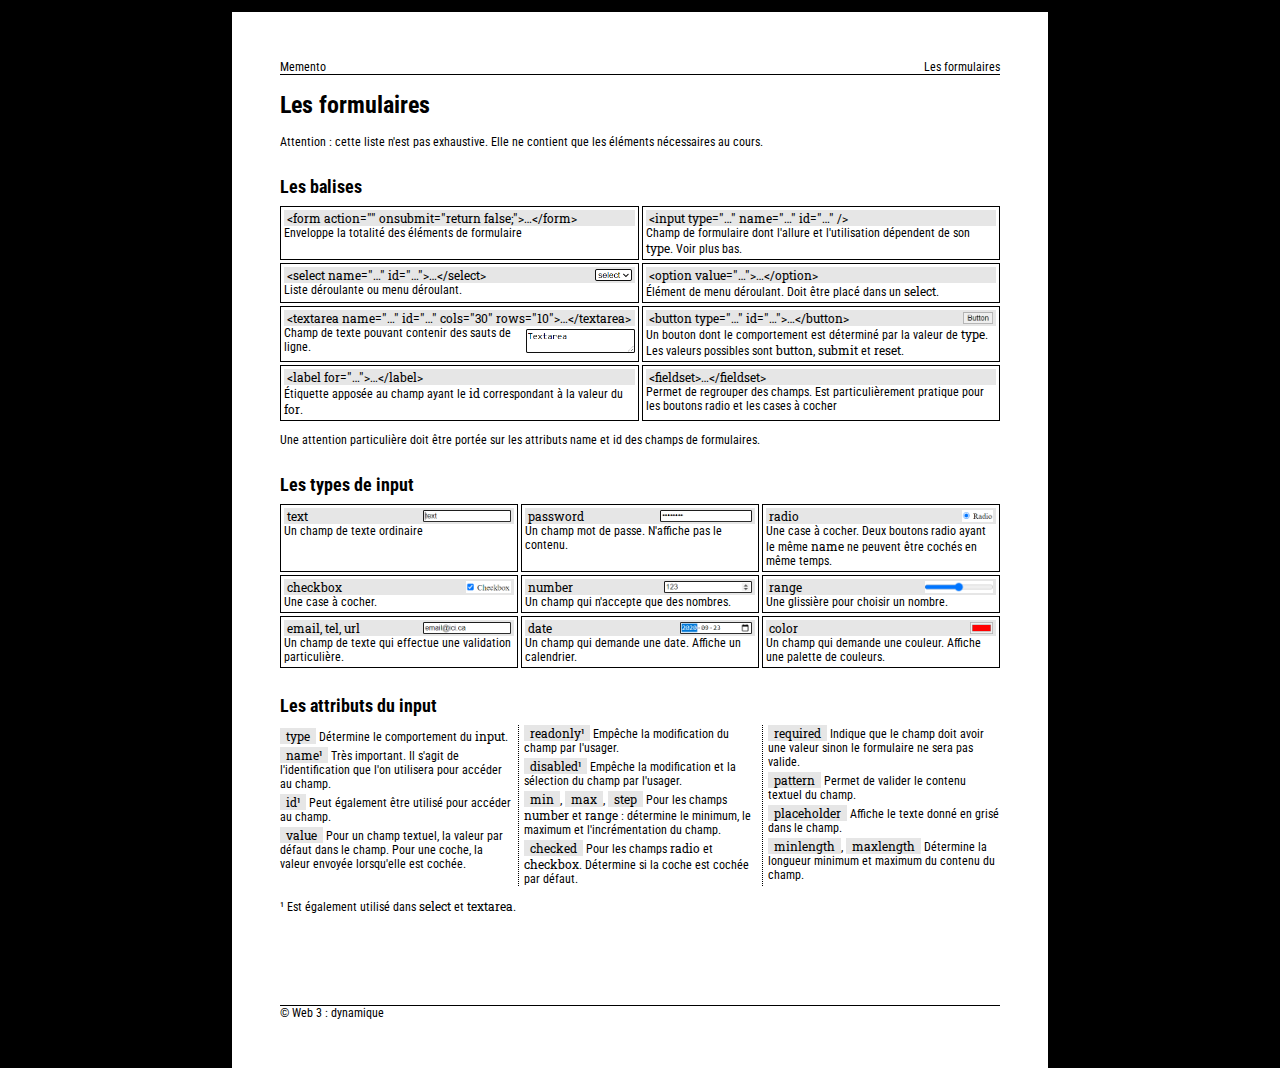
<file: index.html>
<!DOCTYPE html>
<html lang="en">
<head>
    <meta charset="UTF-8">
    <meta name="viewport" content="width=device-width, initial-scale=1.0">
    <title>Document</title>
    <link rel="stylesheet" href="style.css">
</head>
<body>
    <div class="page">
        <header><span>Memento</span><span>Les formulaires</span></header>
        <footer>&copy; Web 3 : dynamique</footer>
        <div class="body"> 
            <h1>Les formulaires</h1>
            <p>Attention : cette liste n'est pas exhaustive. Elle ne contient que les éléments nécessaires au cours.</p>
            <h2>Les balises</h2>
            <ul class="balises">
                <li>
                    <samp>&lt;form action="" onsubmit="return false;"&gt;…&lt;/form&gt;</samp>
                    <p>Enveloppe la totalité des éléments de formulaire</p>
                </li>
                <li>
                	<samp>&lt;input type="…" name="…" id="…" /&gt;</samp>
                	<p>Champ de formulaire dont l'allure et l'utilisation dépendent de son <code>type</code>. Voir plus bas.</p>
                </li>
                <li>
                	<samp>&lt;select name="…" id="…"&gt;…&lt;/select&gt;<img src="images/select.png" alt="Menu déroulant"></samp>
                	<p>Liste déroulante ou menu déroulant. </p>
                </li>
                <li>
                	<samp>&lt;option value="…"&gt;…&lt;/option&gt;</samp>
                	<p>Élément de menu déroulant. Doit être placé dans un <code>select</code>.</p>
                </li>
                <li>
                	<samp>&lt;textarea name="…" id="…" cols="30" rows="10"&gt;…&lt;/textarea&gt;</samp>
                	<p><img src="images/textarea.png" alt="Textarea" style="float: right; height:2em;margin-top:.25em;">Champ de texte pouvant contenir des sauts de ligne.</p>
                </li>
                <li>
                    <samp>&lt;button type="…" id="…"&gt;…&lt;/button&gt;<img src="images/button.png" alt="Bouton"></samp>
                    <p>Un bouton dont le comportement est déterminé par la valeur de <code>type</code>. Les valeurs possibles sont <code>button</code>, <code>submit</code> et <code>reset</code>.</p>
                </li>
                <li>
                	<samp>&lt;label for="…"&gt;…&lt;/label&gt;</samp>
                	<p>Étiquette apposée au champ ayant le <code>id</code> correspondant à la valeur du <code>for</code>.</p>
                </li>
                <li>
                	<samp>&lt;fieldset&gt;…&lt;/fieldset&gt;</samp>
                	<p>Permet de regrouper des champs. Est particulièrement pratique pour les boutons radio et les cases à cocher</p>
                </li>
            </ul>
            <p>Une attention particulière doit être portée sur les attributs name et id des champs de formulaires.</p>
            <h2>Les types de input</h2>
            <ul class="typeinput">
            	<li>
            		<samp>text <img src="images/text.png" alt="Champ de type text"/></samp>
            		<p>Un champ de texte ordinaire</p>
            	</li>
            	<li>
            		<samp>password <img src="images/password.png" alt="Champ mot de passe"/></samp>
            		<p>Un champ mot de passe. N'affiche pas le contenu.</p>
            	</li>
            	<li>
            		<samp>radio <img src="images/radio.png" alt="Nombre"/></samp>
            		<p>Une case à cocher. Deux boutons radio ayant le même <code>name</code> ne peuvent être cochés en même temps.</p>
            	</li>
            	<li>
            		<samp>checkbox <img src="images/checkbox.png" alt="Nombre"/></samp>
            		<p>Une case à cocher.</p>
            	</li>
            	<li>
            		<samp>number <img src="images/number.png" alt="Nombre"/></samp>
            		<p>Un champ qui n'accepte que des nombres.</p>
            	</li>
            	<li>
            		<samp>range <img src="images/range.png" alt="Glissière"/></samp>
            		<p>Une glissière pour choisir un nombre.</p>
            	</li>
            	<li>
            		<samp>email, tel, url <img src="images/email.png" alt=""/></samp>
            		<p>Un champ de texte qui effectue une validation particulière.</p>
            	</li>
            	<li>
            		<samp>date <img src="images/date.png" alt="Date"/></samp>
            		<p>Un champ qui demande une date. Affiche un calendrier.</p>
            	</li>
            	<li>
            		<samp>color <img src="images/color.png" alt="Couleur"/></samp>
            		<p>Un champ qui demande une couleur. Affiche une palette de couleurs.</p>
            	</li>
            </ul>
            <h2>Les attributs du input</h2>
            <ul class="attribut">
                <li><samp>type</samp> Détermine le comportement du <code>input</code>.</li>
                <li><samp>name¹</samp> Très important. Il s'agit de l'identification que l'on utilisera pour accéder au champ.</li>
                <li><samp>id¹</samp> Peut également être utilisé pour accéder au champ.</li>
                <li><samp>value</samp> Pour un champ textuel, la valeur par défaut dans le champ. Pour une coche, la valeur envoyée lorsqu'elle est cochée.</li>
                <li><samp>readonly¹</samp> Empêche la modification du champ par l'usager.</li>
                <li><samp>disabled¹</samp> Empêche la modification et la sélection du champ par l'usager.</li>
                <li><samp>min</samp>, <samp>max</samp>, <samp>step</samp> Pour les champs <code>number</code> et <code>range</code> : détermine le minimum, le maximum et l'incrémentation du champ.</li>
                <li><samp>checked</samp> Pour les champs <code>radio</code> et <code>checkbox</code>. Détermine si la coche est cochée par défaut.</li>
                <li><samp>required</samp> Indique que le champ doit avoir une valeur sinon le formulaire ne sera pas valide.</li>
                <li><samp>pattern</samp> Permet de valider le contenu textuel du champ.</li>
                <li><samp>placeholder</samp> Affiche le texte donné en grisé dans le champ.</li>
                <li><samp>minlength</samp>, <samp>maxlength</samp> Détermine la longueur minimum et maximum du contenu du champ.</li>
            </ul>
            <p>¹ Est également utilisé dans <code>select</code> et <code>textarea</code>.</p>
        </div>
    </div>
</body>
</html>
</file>
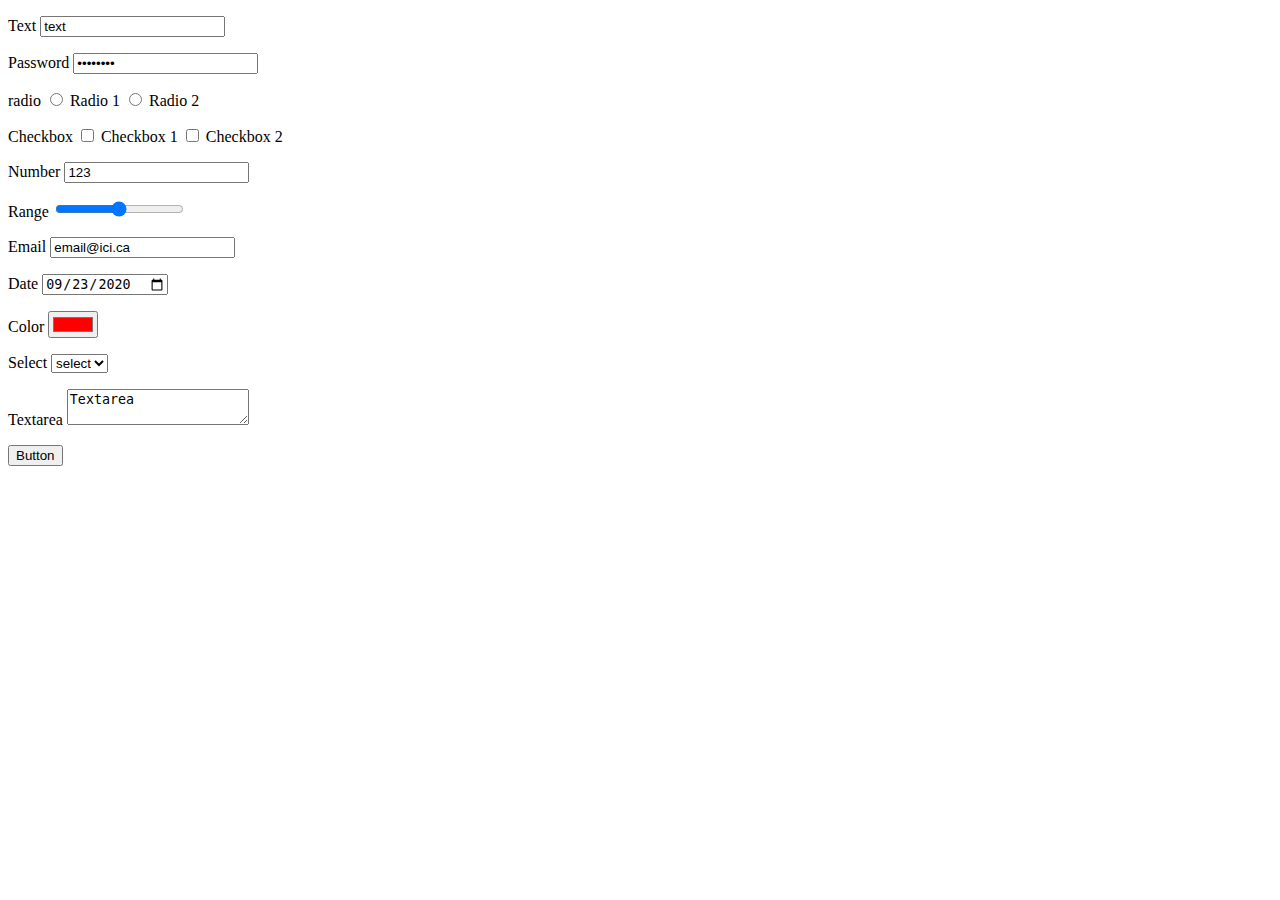
<file: exemple.html>
<!DOCTYPE html>
<html lang="en">
<head>
	<meta charset="UTF-8">
	<title>Document</title>
	<style>
		form > div {
			margin: 1em 0;
		}
	</style>
</head>
<body>
	<form action="">
		<div>
			<label for="text">Text</label>
			<input type="text" name="text" id="text" value="text"/>
		</div>
		<div>
			<label for="password">Password</label>
			<input type="password" name="password" id="password" value="password"/>
		</div>
		<div>
			<label for="radio">radio</label>
			<label><input type="radio" name="radio" id="radio_1" value="1"/> Radio 1</label>
			<label><input type="radio" name="radio" id="radio_2" value="2"/> Radio 2</label>
		</div>
		<div>
			<label for="checkbox">Checkbox</label>
			<label><input type="checkbox" name="checkbox" id="checkbox_1" value="1"/> Checkbox 1</label>
			<label><input type="checkbox" name="checkbox" id="checkbox_2" value="2"/> Checkbox 2</label>
		</div>
		<div>
			<label for="number">Number</label>
			<input type="number" name="number" id="number" value="123"/>
		</div>
		<div>
			<label for="range">Range</label>
			<input type="range" name="range" id="range" value="range"/>
		</div>
		<div>
			<label for="email">Email</label>
			<input type="email" name="email" id="email" value="email@ici.ca"/>
		</div>
		<div>
			<label for="date">Date</label>
			<input type="date" name="date" id="date" value="2020-09-23"/>
		</div>
		<div>
			<label for="color">Color</label>
			<input type="color" name="color" id="color" value="#ff0000"/>
		</div>
		<div>
			<label for="select">Select</label>
			<select name="select" id="select">
				<option value="Select">select</option>
			</select>
		</div>
		<div>
			<label for="textarea">Textarea</label>
			<textarea name="textarea" id="textarea">Textarea</textarea>
		</div>
		<div>
			<button type="button">Button</button>
		</div>
	</form>
</body>
</html>
</file>
<file: style.css>
@import url("https://fonts.googleapis.com/css2?family=Roboto+Condensed:wght@300;400;700&display=swap");
@import url("https://fonts.googleapis.com/css2?family=Roboto+Slab:wght@400;700&display=swap");
html {
  height: 100%;
  font-family: 'Roboto Condensed', sans-serif;
  font-size: 9pt;
}

body {
  height: 100%;
  margin: 0;
}

@media screen {
  body {
    background-color: black;
    color: white;
  }
}

.page {
  width: 8.5in;
  height: 11in;
  padding: .5in;
  -webkit-box-sizing: border-box;
          box-sizing: border-box;
  display: -ms-grid;
  display: grid;
  background-color: white;
  color: black;
  -ms-grid-rows: auto 1fr auto;
      grid-template-rows: auto 1fr auto;
}

.page header {
  border-bottom: 1px solid black;
  -webkit-box-ordinal-group: -999;
      -ms-flex-order: -1000;
          order: -1000;
  display: -webkit-box;
  display: -ms-flexbox;
  display: flex;
  -webkit-box-pack: justify;
      -ms-flex-pack: justify;
          justify-content: space-between;
}

.page footer {
  border-top: 1px solid black;
  -webkit-box-ordinal-group: 1001;
      -ms-flex-order: 1000;
          order: 1000;
}

@media screen {
  .page {
    margin: 1em auto;
  }
}

h2 {
  margin: 1.5em 0 .5em;
}

code {
  font-family: 'Roboto Slab', serif;
}

ul.balises, ul.typeinput {
  margin: 0;
  padding: 0;
  list-style-type: none;
  display: -ms-grid;
  display: grid;
  grid-auto-flow: dense;
  -ms-grid-columns: (1fr)[2];
      grid-template-columns: repeat(2, 1fr);
  gap: .25em;
}

ul.balises samp, ul.typeinput samp {
  font-family: 'Roboto Slab', serif;
  display: block;
  background-color: #e6e6e6;
  padding: 0 .25em;
}

ul.balises samp img, ul.typeinput samp img {
  height: 1em;
  float: right;
  margin-top: .15em;
}

ul.balises li, ul.typeinput li {
  border: 1px solid black;
  padding: .25em;
}

ul.balises p, ul.typeinput p {
  margin: 0;
}

ul.typeinput {
  -ms-grid-columns: (1fr)[3];
      grid-template-columns: repeat(3, 1fr);
}

ul.attribut {
  -webkit-columns: 3;
          columns: 3;
  margin: 0;
  padding: 0;
  list-style-type: none;
  -webkit-column-rule: 1px dotted black;
          column-rule: 1px dotted black;
}

ul.attribut li {
  margin: .25em 0;
}

ul.attribut samp {
  font-family: 'Roboto Slab', serif;
  background-color: #e6e6e6;
  padding: 0 .5em;
}
/*# sourceMappingURL=style.css.map */
</file>
